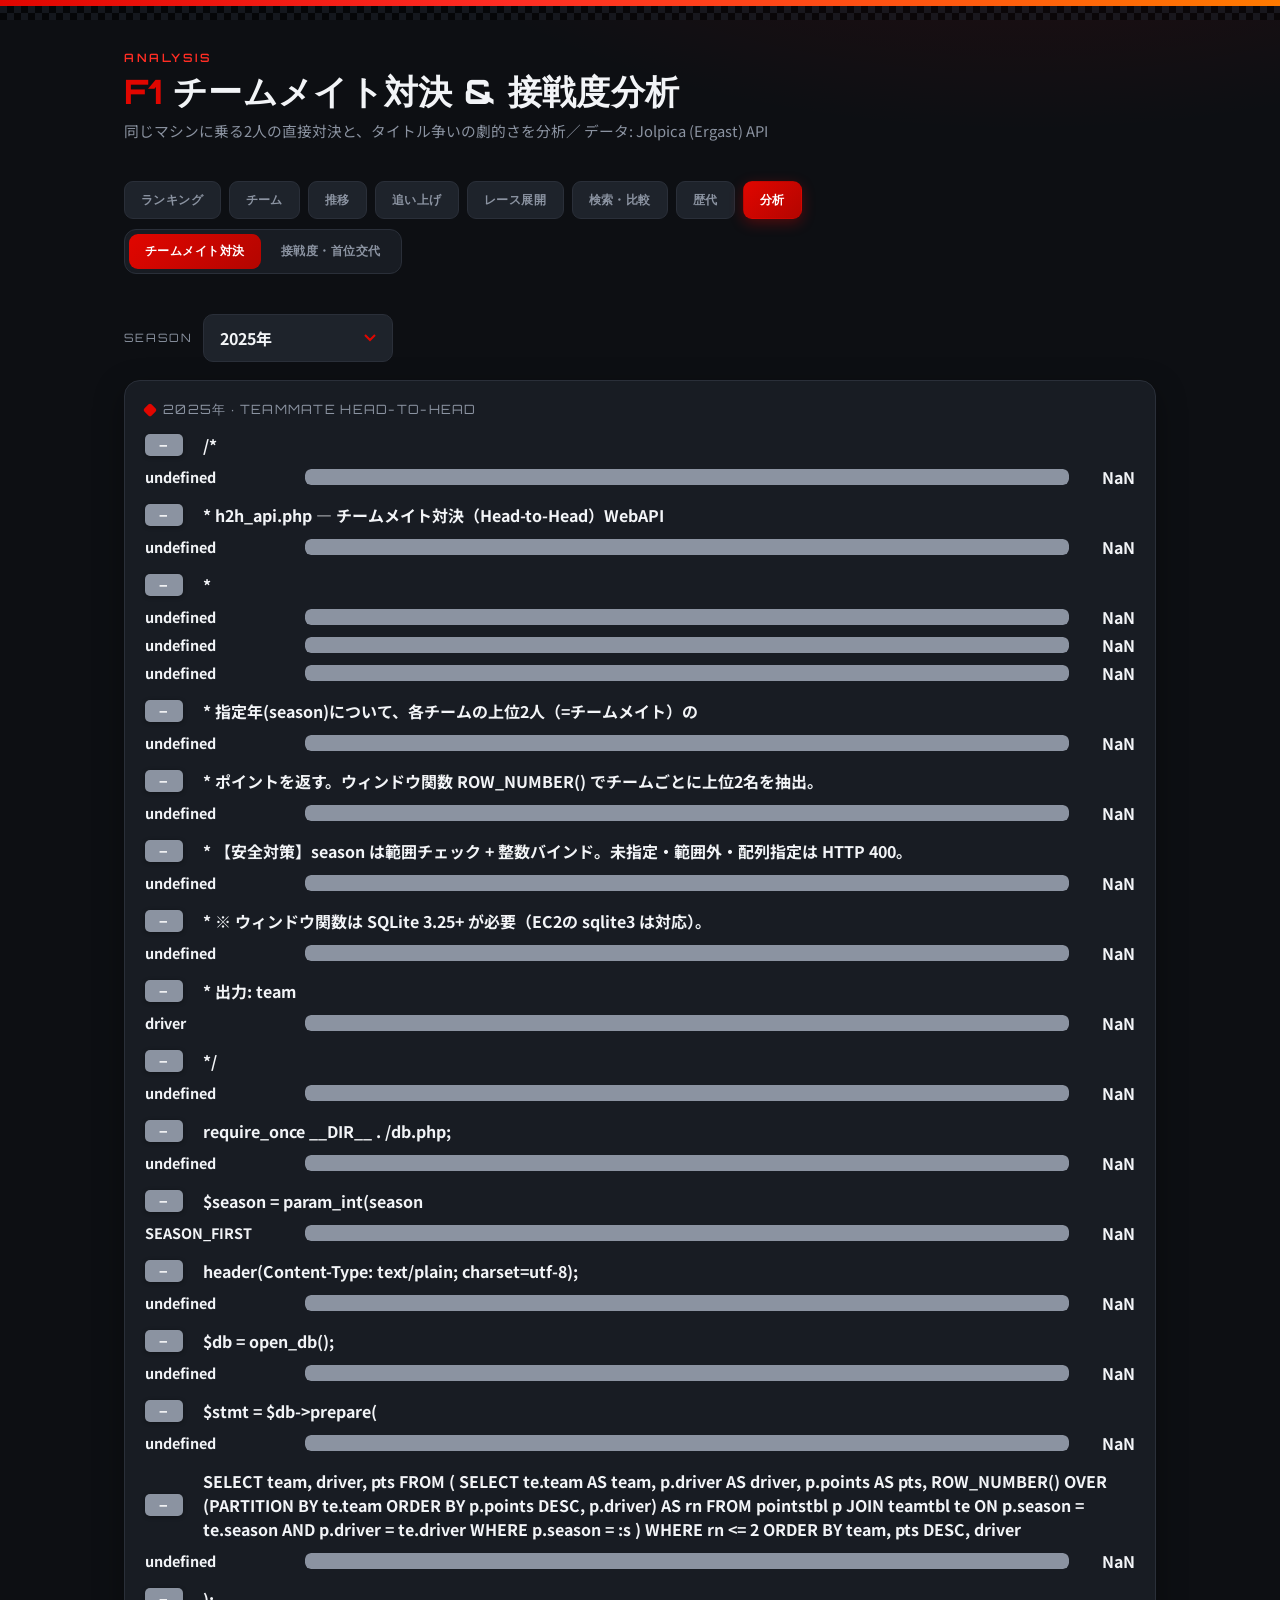
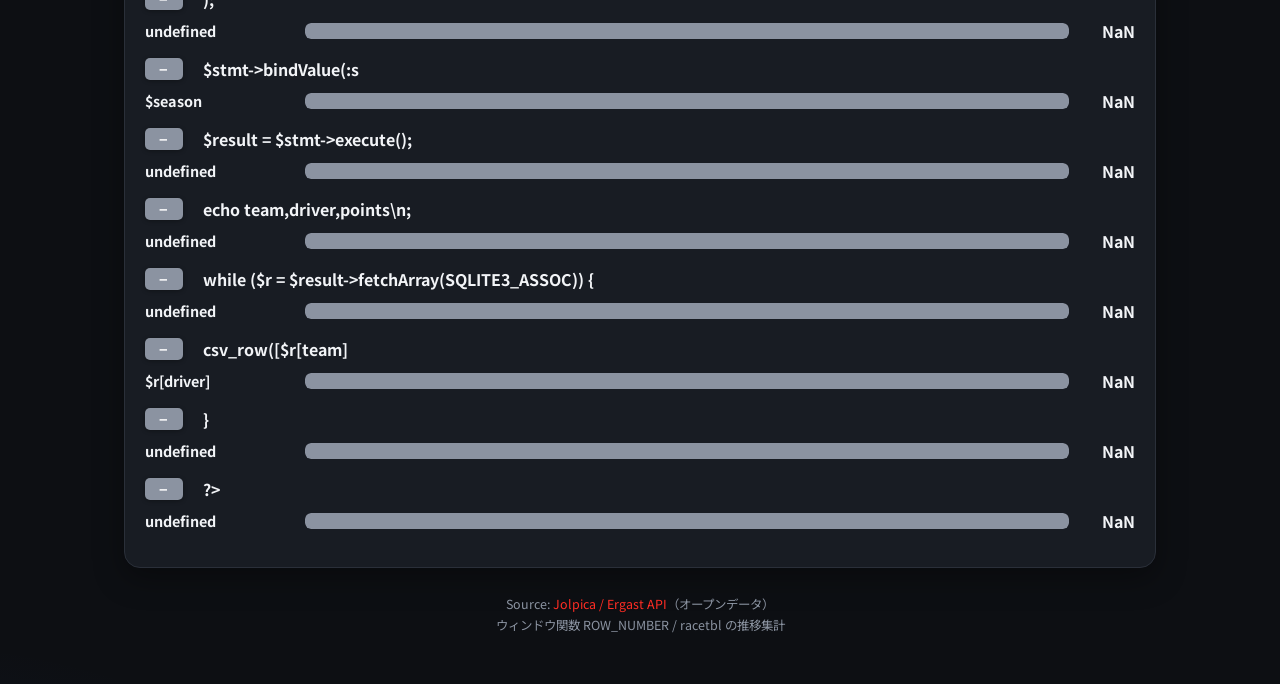
<file: public/analysis.html>
<!DOCTYPE html>
<html lang="ja">
<head>
  <meta charset="UTF-8">
  <meta name="viewport" content="width=device-width, initial-scale=1.0">
  <title>F1 チームメイト対決 & 接戦度分析</title>
  <link rel="preconnect" href="https://fonts.googleapis.com">
  <link rel="preconnect" href="https://fonts.gstatic.com" crossorigin>
  <link href="https://fonts.googleapis.com/css2?family=Orbitron:wght@600;800&family=Noto+Sans+JP:wght@400;500;700&display=swap" rel="stylesheet">
  <link rel="stylesheet" href="css/style.css">
</head>
<body>
  <div class="stripe"></div>
  <div class="checker"></div>

  <div class="container">
    <header>
      <p class="eyebrow">ANALYSIS</p>
      <h1><span class="red">F1</span> チームメイト対決 &amp; 接戦度分析</h1>
      <p class="subtitle">同じマシンに乗る2人の直接対決と、タイトル争いの劇的さを分析／ データ: Jolpica (Ergast) API</p>
    </header>

    <nav class="tabs">
      <a href="index.html">ランキング</a>
      <a href="constructors.html">チーム</a>
      <a href="trend.html">推移</a>
      <a href="gap.html">追い上げ</a>
      <a href="laps.html">レース展開</a>
      <a href="career.html">検索・比較</a>
      <a href="legends.html">歴代</a>
      <a href="analysis.html" class="active">分析</a>
    </nav>

    <div class="segmented" id="seg">
      <button data-mode="h2h" class="active">チームメイト対決</button>
      <button data-mode="drama">接戦度・首位交代</button>
    </div>

    <div class="toolbar" id="seasonBar">
      <div class="ctrl">
        <label for="seasonSel">Season</label>
        <select id="seasonSel"></select>
      </div>
    </div>

    <p id="status" class="status hidden"></p>

    <!-- チームメイト対決 -->
    <div id="h2hView" class="card">
      <p class="card-title" id="h2hTitle">Teammate Head-to-Head</p>
      <div id="h2h"></div>
    </div>

    <!-- 接戦度 -->
    <div id="dramaView" class="hidden">
      <p class="card-title">Championship Drama（2021-2026）</p>
      <p class="subtitle" style="margin:-6px 0 16px">首位交代が多い／最終ポイント差が小さいほど劇的なシーズン。</p>
      <div class="drama-grid" id="drama"></div>
    </div>

    <footer>
      Source: <span class="red">Jolpica / Ergast API</span>（オープンデータ）<br>
      ウィンドウ関数 ROW_NUMBER / racetbl の推移集計
    </footer>
  </div>

  <script src="js/teamdata.js"></script>
  <script src="js/teams.js"></script>
  <script src="js/common.js"></script>
  <script src="js/analysis.js"></script>
</body>
</html>
</file>
<file: public/css/style.css>
/* =========================================================
   F1 ダッシュボード 共通スタイル（ダーク・レーシング基調）
   index.html / trend.html で共有
   ========================================================= */

:root {
  --bg: #0d0f13;
  --bg2: #14171d;
  --panel: #181c23;
  --panel2: #1e232b;
  --border: #2a2f39;
  --fg: #f2f4f7;
  --muted: #8b93a1;
  --red: #e10600;
  --red-bright: #ff2d24;
  --gold: #ffce54;
  --silver: #cdd3db;
  --bronze: #d9914f;
}

* { box-sizing: border-box; }
html, body { margin: 0; padding: 0; }

body {
  font-family: "Noto Sans JP", system-ui, -apple-system, "Hiragino Sans", sans-serif;
  color: var(--fg);
  background:
    radial-gradient(1200px 600px at 80% -10%, rgba(225, 6, 0, 0.16), transparent 60%),
    radial-gradient(900px 500px at -10% 110%, rgba(40, 90, 200, 0.10), transparent 55%),
    var(--bg);
  min-height: 100vh;
  padding: 0 0 48px;
}

/* ---- 上部レーシング装飾 ---- */
.stripe {
  height: 6px;
  background: linear-gradient(90deg, var(--red) 0%, var(--red-bright) 40%, #ff7a00 100%);
}
.checker {
  height: 14px;
  background-image:
    linear-gradient(45deg, #000 25%, transparent 25%, transparent 75%, #000 75%),
    linear-gradient(45deg, #000 25%, transparent 25%, transparent 75%, #000 75%);
  background-size: 14px 14px;
  background-position: 0 0, 7px 7px;
  background-color: #1b1f26;
  opacity: 0.55;
}

.container { max-width: 1080px; margin: 0 auto; padding: 0 24px; }

/* ---- ヘッダー ---- */
header { padding: 30px 0 18px; }
.eyebrow {
  font-family: "Orbitron", sans-serif;
  letter-spacing: 0.22em;
  font-size: 0.72rem;
  color: var(--red-bright);
  font-weight: 600;
  margin: 0 0 8px;
}
h1 {
  font-family: "Orbitron", sans-serif;
  font-size: 2.1rem;
  line-height: 1.1;
  margin: 0;
  font-weight: 800;
  letter-spacing: 0.01em;
}
h1 .red { color: var(--red); }
.subtitle { color: var(--muted); margin: 10px 0 0; font-size: 0.92rem; }

/* ---- ナビゲーションタブ ---- */
.tabs { display: flex; gap: 8px; flex-wrap: wrap; margin: 22px 0 4px; }
.tabs a {
  text-decoration: none; color: var(--muted);
  font-family: "Orbitron", sans-serif; font-weight: 600; font-size: 0.78rem;
  letter-spacing: 0.04em; padding: 9px 16px; border-radius: 9px;
  border: 1px solid var(--border); background: var(--panel2);
  transition: color .15s, border-color .15s, background .15s;
}
.tabs a:hover { color: var(--fg); border-color: #3a414d; }
.tabs a.active {
  color: #fff; border-color: transparent;
  background: linear-gradient(135deg, var(--red), #b30500);
  box-shadow: 0 4px 14px rgba(225,6,0,0.32);
}

/* ---- セグメント切替（歴代/分析画面） ---- */
.segmented { display: inline-flex; gap: 4px; padding: 4px; border-radius: 12px;
  background: var(--panel); border: 1px solid var(--border); margin: 6px 0 16px; flex-wrap: wrap; }
.segmented button {
  border: none; background: transparent; color: var(--muted);
  font-family: "Orbitron", sans-serif; font-weight: 700; font-size: 0.76rem;
  letter-spacing: 0.04em; padding: 9px 16px; border-radius: 9px; cursor: pointer;
}
.segmented button:hover { background: var(--panel2); color: var(--fg); }
.segmented button.active { background: linear-gradient(135deg, var(--red), #b30500); color: #fff; }

/* ---- 王者の年表 ---- */
.timeline { display: flex; flex-direction: column; gap: 2px; }
.tl-row { display: grid; grid-template-columns: 78px 1fr auto; align-items: center;
  gap: 14px; padding: 10px 12px; border-left: 3px solid var(--bar, var(--red));
  background: var(--panel2); border-radius: 0 10px 10px 0; }
.tl-year { font-family: "Orbitron", sans-serif; font-weight: 800; font-size: 1.05rem; }
.tl-driver { font-weight: 700; }
.tl-driver .ongoing { color: var(--muted); font-size: 0.78rem; font-weight: 400; margin-left: 6px; }
.tl-pts { font-variant-numeric: tabular-nums; font-weight: 700; color: var(--muted); }

/* ---- チームメイト対決 ---- */
.h2h-team { margin-bottom: 14px; }
.h2h-head { display: flex; align-items: center; gap: 10px; margin-bottom: 8px; }
.h2h-row { display: grid; grid-template-columns: 150px 1fr 56px; align-items: center; gap: 10px; margin: 4px 0; }
.h2h-name { font-weight: 700; font-size: 0.9rem; white-space: nowrap; overflow: hidden; text-overflow: ellipsis; }
.h2h-name.win::after { content: " ▲"; color: var(--gold); }
.h2h-bar-wrap { background: rgba(255,255,255,0.06); border-radius: 6px; height: 16px; overflow: hidden; }
.h2h-bar { height: 100%; border-radius: 6px; }
.h2h-pts { text-align: right; font-variant-numeric: tabular-nums; font-weight: 700; }

/* ---- 接戦度カード ---- */
.drama-grid { display: grid; grid-template-columns: repeat(auto-fill, minmax(230px, 1fr)); gap: 14px; }
.drama-card { background: linear-gradient(180deg, var(--panel2), var(--panel));
  border: 1px solid var(--border); border-radius: 14px; padding: 16px; position: relative; overflow: hidden; }
.drama-card.hot { border-color: var(--red); box-shadow: 0 0 0 1px var(--red) inset, 0 8px 24px rgba(225,6,0,0.2); }
.drama-season { font-family: "Orbitron", sans-serif; font-weight: 800; font-size: 1.3rem; }
.drama-tag { display: inline-block; font-size: 0.64rem; font-weight: 800; letter-spacing: 0.08em;
  padding: 2px 8px; border-radius: 5px; margin-left: 8px; vertical-align: middle;
  background: var(--red); color: #fff; }
.drama-metric { display: flex; justify-content: space-between; margin: 10px 0 2px; font-size: 0.88rem; }
.drama-metric .lab { color: var(--muted); }
.drama-metric .val { font-weight: 800; font-variant-numeric: tabular-nums; }
.drama-champ { margin-top: 10px; padding-top: 10px; border-top: 1px solid var(--border); font-size: 0.84rem; }

/* ---- ツールバー ---- */
.toolbar {
  display: flex; align-items: center; gap: 14px; flex-wrap: wrap;
  margin: 24px 0 18px;
}
.ctrl { display: flex; align-items: center; gap: 10px; }
.ctrl label {
  font-family: "Orbitron", sans-serif;
  font-size: 0.72rem; letter-spacing: 0.18em; color: var(--muted);
  text-transform: uppercase;
}
select {
  appearance: none;
  padding: 11px 40px 11px 16px;
  font-size: 1rem; font-family: inherit; font-weight: 700;
  color: var(--fg);
  background:
    url("data:image/svg+xml;utf8,<svg xmlns='http://www.w3.org/2000/svg' width='12' height='8'><path d='M1 1l5 5 5-5' stroke='%23e10600' stroke-width='2' fill='none'/></svg>") no-repeat right 16px center,
    var(--panel2);
  border: 1px solid var(--border);
  border-radius: 10px; cursor: pointer; min-width: 160px;
  transition: border-color .15s, box-shadow .15s;
}
select:hover, select:focus { border-color: var(--red); box-shadow: 0 0 0 3px rgba(225, 6, 0, 0.18); outline: none; }
button {
  padding: 11px 18px; font-size: 0.92rem; font-family: inherit; font-weight: 700;
  color: var(--fg); background: var(--panel2);
  border: 1px solid var(--border); border-radius: 10px; cursor: pointer;
  transition: background .15s, border-color .15s;
}
button:hover { background: #262c35; border-color: #3a414d; }
input[type="text"], #nameInput {
  padding: 11px 16px; font-size: 1rem; font-family: inherit; font-weight: 600;
  color: var(--fg); background: var(--panel2);
  border: 1px solid var(--border); border-radius: 10px; min-width: 240px;
  transition: border-color .15s, box-shadow .15s;
}
#nameInput:focus { border-color: var(--red); box-shadow: 0 0 0 3px rgba(225,6,0,0.18); outline: none; }

/* ---- ドライバーチップ（検索・比較画面） ---- */
.chips { display: flex; flex-wrap: wrap; gap: 8px; margin: 4px 0 14px; }
.chip {
  display: inline-flex; align-items: center; gap: 8px;
  padding: 7px 12px; border-radius: 999px; font-size: 0.85rem; font-weight: 700;
  background: var(--panel2); border: 1.5px solid var(--border); color: var(--fg);
}
.chip-dot { width: 10px; height: 10px; border-radius: 50%; }
.chip-x { cursor: pointer; color: var(--muted); font-weight: 800; margin-left: 2px; }
.chip-x:hover { color: var(--red-bright); }
.nav-link {
  margin-left: auto; text-decoration: none;
  font-family: "Orbitron", sans-serif; font-weight: 600; font-size: 0.82rem;
  letter-spacing: 0.08em; color: var(--fg);
  padding: 11px 18px; border-radius: 10px;
  background: linear-gradient(135deg, var(--red), #b30500);
  box-shadow: 0 4px 16px rgba(225, 6, 0, 0.35);
  transition: transform .15s, box-shadow .15s;
}
.nav-link:hover { transform: translateY(-1px); box-shadow: 0 6px 22px rgba(225, 6, 0, 0.5); }

/* ---- スタッツカード（画面1） ---- */
.stats { display: grid; grid-template-columns: repeat(3, 1fr); gap: 14px; margin-bottom: 18px; }
.stat {
  background: linear-gradient(180deg, var(--panel2), var(--panel));
  border: 1px solid var(--border); border-radius: 14px; padding: 16px 18px;
  position: relative; overflow: hidden;
}
.stat::before {
  content: ""; position: absolute; left: 0; top: 0; bottom: 0; width: 4px;
  background: var(--bar, linear-gradient(180deg, var(--red), #7a0300));
}
.stat .k {
  font-family: "Orbitron", sans-serif; font-size: 0.64rem; letter-spacing: 0.16em;
  color: var(--muted); text-transform: uppercase; margin-bottom: 8px;
}
.stat .v { font-family: "Orbitron", sans-serif; font-size: 1.5rem; font-weight: 800; line-height: 1.1; }
.stat .v.small { font-size: 1.15rem; }
.stat .u { font-size: 0.8rem; color: var(--muted); margin-left: 4px; font-family: "Noto Sans JP", sans-serif; }

/* ---- カード ---- */
.card {
  background: var(--panel); border: 1px solid var(--border);
  border-radius: 16px; padding: 20px; margin-bottom: 18px;
  box-shadow: 0 10px 30px rgba(0, 0, 0, 0.35);
}
.card-title {
  font-family: "Orbitron", sans-serif; font-size: 0.8rem; letter-spacing: 0.1em;
  color: var(--muted); text-transform: uppercase; margin: 0 0 14px;
  display: flex; align-items: center; gap: 8px;
}
.card-title::before { content: ""; width: 10px; height: 10px; background: var(--red); border-radius: 2px; transform: rotate(45deg); }
.chart-wrap { position: relative; height: 380px; }
.chart-wrap.tall { height: 460px; }

/* ---- グラフ下の凡例・注記（追い上げ画面など） ---- */
.note {
  margin: 14px 2px 0; font-size: 0.78rem; line-height: 1.7; color: var(--muted);
  display: flex; align-items: center; flex-wrap: wrap; gap: 6px;
}
.swatch {
  display: inline-block; width: 12px; height: 12px; border-radius: 3px;
  vertical-align: middle; margin-left: 6px;
}
.swatch.gain { background: #2ec36e; }
.swatch.loss { background: #ff2d24; }

/* ---- 順位表（画面1） ---- */
table { width: 100%; border-collapse: collapse; font-size: 0.92rem; }
thead th {
  font-family: "Orbitron", sans-serif; font-size: 0.66rem; letter-spacing: 0.1em;
  text-transform: uppercase; color: var(--muted); text-align: left;
  padding: 10px 14px; border-bottom: 2px solid var(--border);
}
tbody td { padding: 11px 14px; border-bottom: 1px solid rgba(255, 255, 255, 0.05); }
tbody tr:hover { background: rgba(225, 6, 0, 0.06); }
td.num { text-align: right; font-variant-numeric: tabular-nums; font-weight: 700; }
.pos { font-family: "Orbitron", sans-serif; font-weight: 800; width: 46px; color: var(--muted); }
.team { font-size: 0.86rem; white-space: nowrap; }
.team-name { color: var(--muted); vertical-align: middle; }
tr.zero { opacity: 0.5; }
.badge {
  display: inline-block; min-width: 38px; text-align: center;
  font-family: "Orbitron", sans-serif; font-weight: 800; font-size: 0.66rem;
  letter-spacing: 0.06em; padding: 4px 7px; border-radius: 5px; margin-right: 10px;
  vertical-align: middle; box-shadow: 0 1px 4px rgba(0,0,0,0.35);
}
tr.p1 .pos { color: var(--gold); }
tr.p2 .pos { color: var(--silver); }
tr.p3 .pos { color: var(--bronze); }
tr.p1 .name { color: var(--gold); }
.name { font-weight: 700; }
.medal { margin-right: 6px; }

/* ---- ステータス / フッター ---- */
.status { color: var(--muted); padding: 10px 0; font-size: 0.9rem; }
.status.error { color: #ff6b6b; font-weight: 700; }
.hidden { display: none; }
footer { color: var(--muted); font-size: 0.78rem; text-align: center; margin-top: 26px; line-height: 1.7; }
footer .red { color: var(--red-bright); }

@media (max-width: 680px) {
  h1 { font-size: 1.55rem; }
  .stats { grid-template-columns: 1fr; }
  .nav-link { margin-left: 0; }
}
</file>
